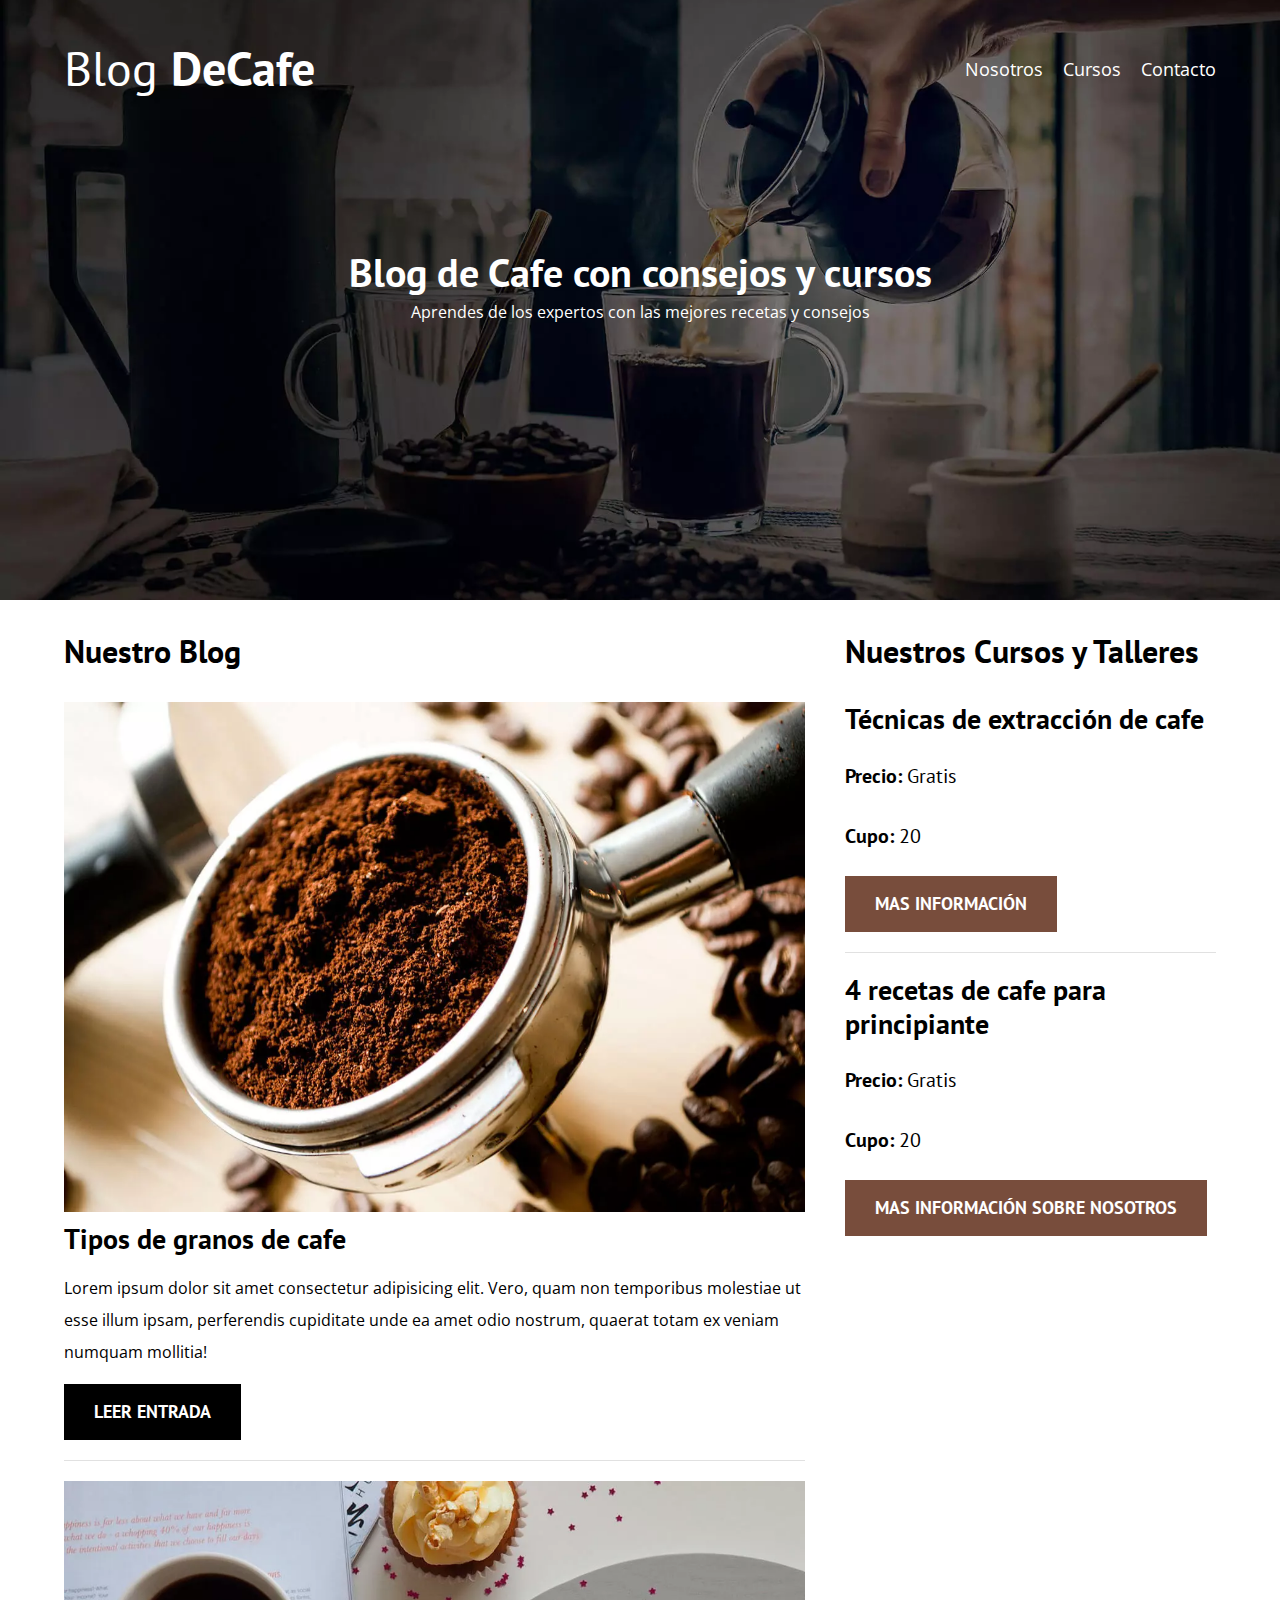
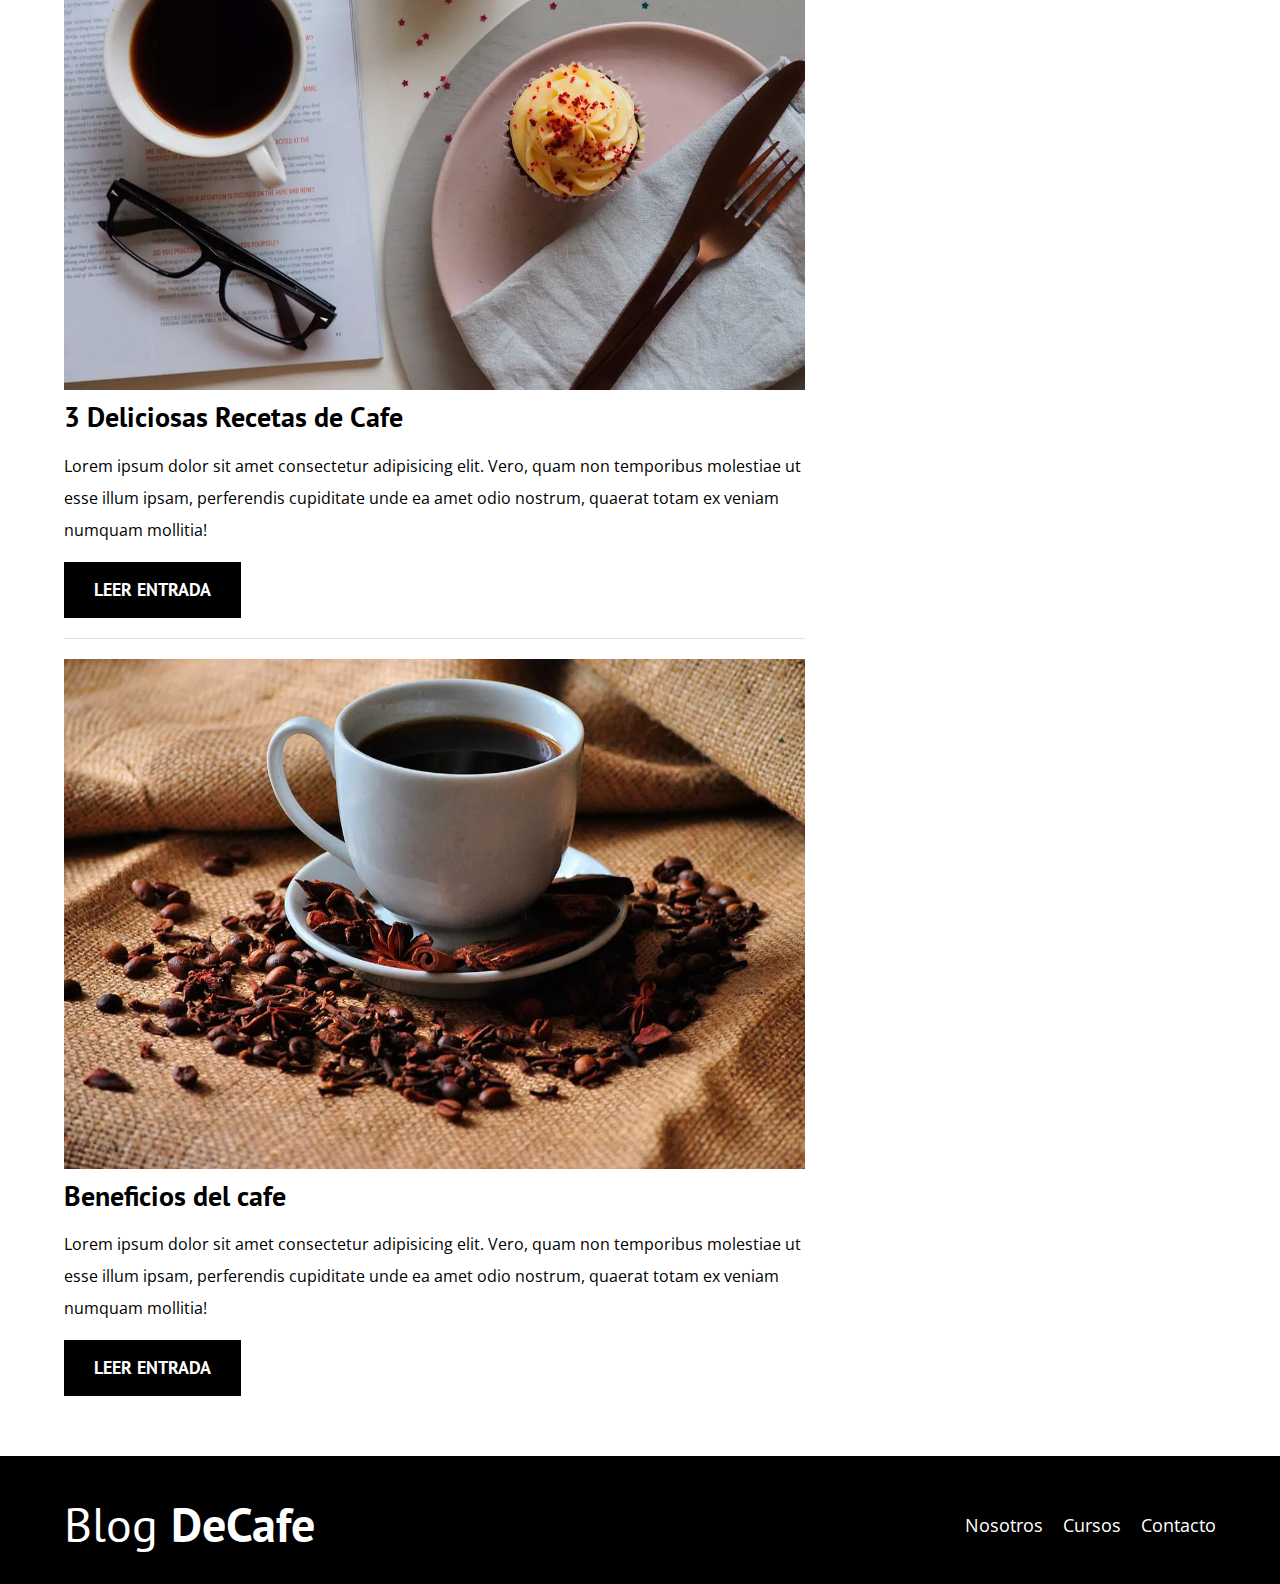
<file: index.html>
<!DOCTYPE html>
<html lang="es">

<head>
    <!-- que tipo de codificación se va usar -->
    <meta charset="UTF-8" />
    <meta http-equiv="X-UA-Compatible" content="IE=edge" />
    <!-- esta parte es importante para el uso de media query-->
    <meta name="viewport" content="width=device-width, initial-scale=1.0" />
    <meta name="description" content="pagina sobre blog de cafe">
    <title>Blog De Cafe</title>
    <!-- prefetch -->
    <!-- lo que hace res pre cargar la proxima que se va utilizar o esperamos que use el usuario -->
    <!-- NOTA: debes que escoger sabiamente cual sera el prefetch que se utilizar no cuenta pre cargar todas -->
    <link rel="prefetch" href="nosotros.html" as="document">
    
    <!-- preload y la carga de css de normalizar 
        lo primero que se debe que hacer es el preload y
        después la carga
    -->
    <link rel="preload" href="/css/normalize.css" as="style" />
    <link rel="stylesheet" href="/css/normalize.css" />
    <!-- la carga de nuestra fuentes -->
    <!-- para la fuente este es necesario usar preconnect no usar preload -->
    <link rel="preconnect" href="https://fonts.googleapis.com" />
    <link rel="preconnect" href="https://fonts.gstatic.com" crossorigin />
    <link href="https://fonts.googleapis.com/css2?family=Open+Sans&family=PT+Sans:wght@400;700&display=swap"
        rel="stylesheet" />
    <!-- preload y la carga de css de styles -->
    <link rel="preload" href="/css/style.css" as="style" />
    <link rel="stylesheet" href="/css/style.css" />
</head>

<body>
    <header class="header">
        <div class="contenedor">
            <div class="barra">
                <a href="index.html" class="logo">
                    <h1 class="logo__nombre no-margin centrar-texto">
                        Blog <span class="logo_bold">DeCafe</span>
                    </h1>
                </a>
                <div class="navegacion">
                    <a href="nosotros.html" class="navegacion__enlace"> Nosotros </a>
                    <a href="cursos.html" class="navegacion__enlace"> Cursos </a>
                    <a href="contacto.html" class="navegacion__enlace"> Contacto </a>
                </div>
            </div>
        </div>
        <div class="header__texto">
            <h2 class="no-margin">Blog de Cafe con consejos y cursos</h2>
            <p class="no-margin">
                Aprendes de los expertos con las mejores recetas y consejos
            </p>
        </div>
    </header>

    <div class="contenedor contenido-principal">
        <main class="blog">
            <h3>Nuestro Blog</h3>
            <!-- cuando tienes un blog o entradas de un foro y noticias se usa article-->
            <article class="entrada">
                <!-- se usa el div para mejorar como modificar la imagen -->
                <div class="entrada__imagen">
                    <!-- es similar a img pero soporta mas formatos pero también webp pesa menos por ende
                        cargara mas rápido y no sera muy pesado tu pagina
                    -->
                    <picture>
                        <!-- lo que hace es si webp es soportado en ese navegador entonces lo carga 
                            si no carga el jpg
                        -->
                        <source loading="lazy" srcset="/img/blog1.webp" type="image/webp">
                        <img loading="lazy" src="/img/blog1.jpg" alt="imagen blog" />
                    </picture>
                    <!-- el loading="lazy" lo que hace es cuando llegues a este elemento lo cargue
                    en vez de que cargue todo a la vez de la vez
                    -->
                    
                </div>
                <div class="entrada__contenido">
                    <h4 class="no-margin">
                        Tipos de granos de cafe
                    </h4>
                    <p>
                        Lorem ipsum dolor sit amet consectetur adipisicing elit. Vero, quam non temporibus molestiae ut esse illum ipsam, perferendis cupiditate unde ea amet odio nostrum, quaerat totam ex veniam numquam mollitia!
                    </p>
                    <!-- se usara un modificador -->
                    <a href="entrada.html" class="boton boton--primario">
                        Leer entrada
                    </a>
                </div>
            </article>

            <article class="entrada">
                <!-- se usa el div para mejorar como modificar la imagen -->
                <div class="entrada__imagen">
                    <picture>
                        <!-- lo que hace es si webp es soportado en ese navegador entonces lo carga 
                            si no carga el jpg
                        -->
                        <source loading="lazy" srcset="/img/blog2.webp" type="image/webp">
                        <img loading="lazy" src="/img/blog2.jpg" alt="imagen blog" />
                    </picture>
                </div>
                <div class="entrada__contenido">
                    <h4 class="no-margin">
                        3 Deliciosas Recetas de Cafe
                    </h4>
                    <p>
                        Lorem ipsum dolor sit amet consectetur adipisicing elit. Vero, quam non temporibus molestiae ut esse illum ipsam, perferendis cupiditate unde ea amet odio nostrum, quaerat totam ex veniam numquam mollitia!
                    </p>
                    <!-- se usara un modificador -->
                    <a href="entrada.html" class="boton boton--primario">
                        Leer entrada
                    </a>
                </div>
            </article>

            <article class="entrada">
                <!-- se usa el div para mejorar como modificar la imagen -->
                <div class="entrada__imagen">
                    <picture>
                        <!-- lo que hace es si webp es soportado en ese navegador entonces lo carga
                            si no carga el jpg
                        -->
                        <source loading="lazy" srcset="/img/blog3.webp" type="image/webp">
                        <img loading="lazy" src="/img/blog3.jpg" alt="imagen blog" />
                    </picture>
                </div>
                <div class="entrada__contenido">
                    <h4 class="no-margin">
                        Beneficios del cafe
                    </h4>
                    <p>
                        Lorem ipsum dolor sit amet consectetur adipisicing elit. Vero, quam non temporibus molestiae ut esse illum ipsam, perferendis cupiditate unde ea amet odio nostrum, quaerat totam ex veniam numquam mollitia!
                    </p>
                    <!-- se usara un modificador -->
                    <a href="entrada.html" class="boton boton--primario">
                        Leer entrada
                    </a>
                </div>
            </article>
        </main>
        <aside class="sidebar">
            <h3>Nuestros Cursos y Talleres</h3>
            <!-- lista no ordenada -->
            <!-- se refiere que no aparece el numero -->
            <ul class="cursos no-padding">
                <li class="widget-curso">
                    <h4 class="no-margin">
                        Técnicas de extracción de cafe
                    </h4>
                    <p class="widget-curso__label">
                        Precio:
                        <span class="widget-curso__info">
                            Gratis
                        </span>
                    </p>
                    <p class="widget-curso__label">
                        Cupo:
                        <span class="widget-curso__info">
                            20
                        </span>
                    </p>
                    <a href="entrada.html" class="boton boton--secundario">
                        Mas información
                    </a>
                </li>

                <li class="widget-curso">
                    <h4 class="no-margin">
                        4 recetas de cafe para principiante
                    </h4>
                    <p class="widget-curso__label">
                        Precio:
                        <span class="widget-curso__info">
                            Gratis
                        </span>
                    </p>
                    <p class="widget-curso__label">
                        Cupo:
                        <span class="widget-curso__info">
                            20
                        </span>
                    </p>
                    <a href="entrada.html" class="boton boton--secundario">
                        Mas información sobre nosotros
                    </a>
                </li>
            </ul>
        </aside>
        
    </div>
    <footer class="footer">
        <div class="contenedor">
            <div class="barra">
                <a href="index.html" class="logo">
                    <h1 class="logo__nombre no-margin centrar-texto">
                        Blog <span class="logo_bold">DeCafe</span>
                    </h1>
                </a>
                <div class="navegacion">
                    <a href="nosotros.html" class="navegacion__enlace"> Nosotros </a>
                    <a href="cursos.html" class="navegacion__enlace"> Cursos </a>
                    <a href="contacto.html" class="navegacion__enlace"> Contacto </a>
                </div>
            </div>
            
        </div>
        </div>
    </footer>
    <script src="js/modernizr.js"></script>
</body>

</html>
</file>
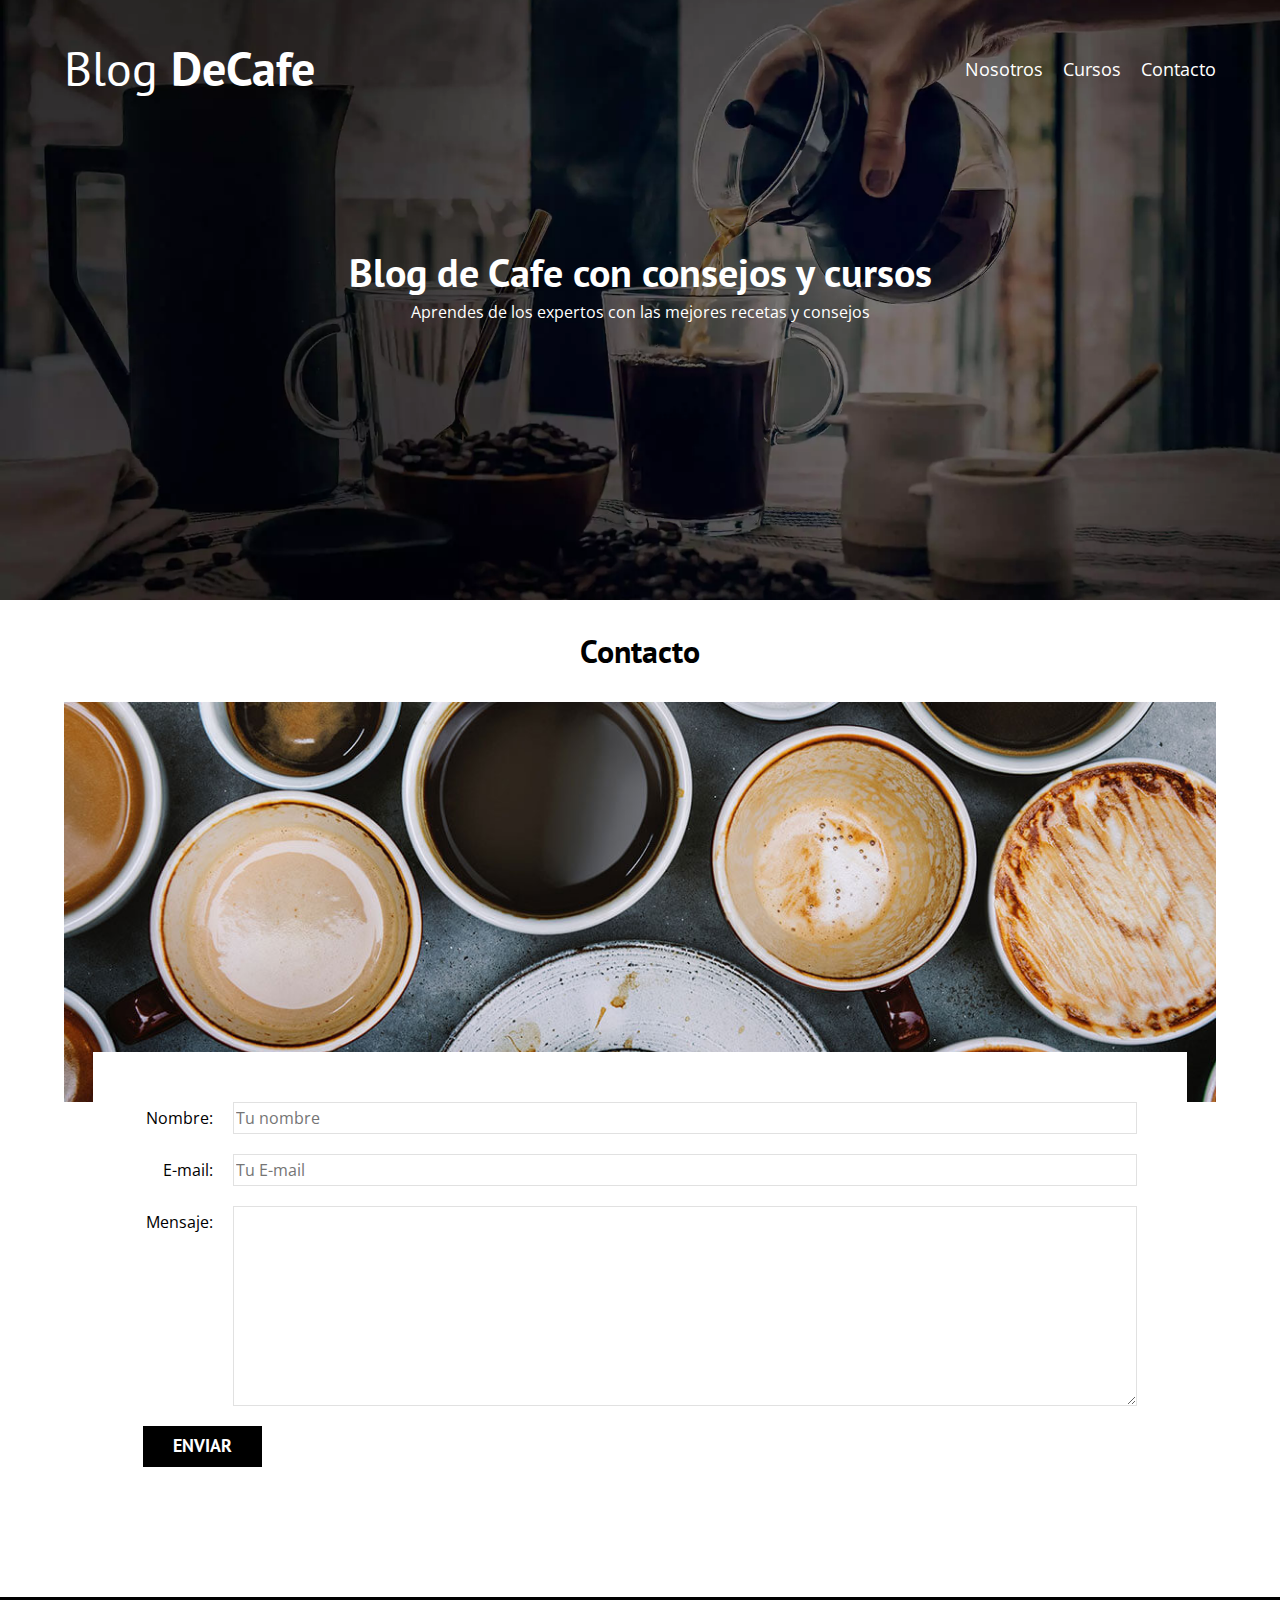
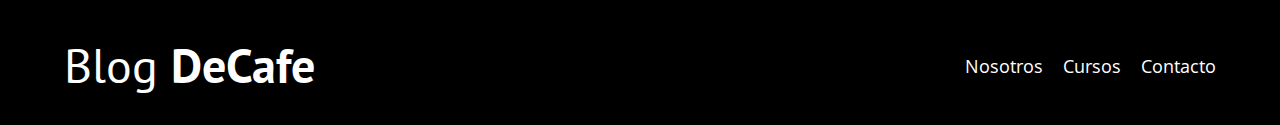
<file: contacto.html>
<!DOCTYPE html>
<html lang="es">

<head>
    <meta charset="UTF-8" />
    <meta http-equiv="X-UA-Compatible" content="IE=edge" />
    <meta name="viewport" content="width=device-width, initial-scale=1.0" />
    <title>Blog De Cafe</title>
    <!-- preload y la carga de css de normalizar -->
    <link rel="preload" href="/css/normalize.css" as="styles" />
    <link rel="stylesheet" href="/css/normalize.css" />
    <!-- la carga de nuestra fuentes -->
    <link rel="preconnect" href="https://fonts.googleapis.com" />
    <link rel="preconnect" href="https://fonts.gstatic.com" crossorigin />
    <link href="https://fonts.googleapis.com/css2?family=Open+Sans&family=PT+Sans:wght@400;700&display=swap"
        rel="stylesheet" />
    <!-- preload y la carga de css de styles -->
    <link rel="preload" href="/css/style.css" as="styles" />
    <link rel="stylesheet" href="/css/style.css" />
</head>

<body>
    <header class="header">
        <div class="contenedor">
            <div class="barra">
                <a href="index.html" class="logo">
                    <h1 class="logo__nombre no-margin centrar-texto">
                        Blog <span class="logo_bold">DeCafe</span>
                    </h1>
                </a>
                <div class="navegacion">
                    <a href="nosotros.html" class="navegacion__enlace"> Nosotros </a>
                    <a href="cursos.html" class="navegacion__enlace"> Cursos </a>
                    <a href="contacto.html" class="navegacion__enlace"> Contacto </a>
                </div>
            </div>
        </div>
        <div class="header__texto">
            <h2 class="no-margin">Blog de Cafe con consejos y cursos</h2>
            <p class="no-margin">
                Aprendes de los expertos con las mejores recetas y consejos
            </p>
        </div>
    </header>

    <main class="contenedor">
        <h3 class="centrar-texto">
            Contacto
        </h3>
        <div class="contacto-bg">
        </div>

        <form class="formulario">
            <div class="campo">
                <!-- el for sirve para cuando le damos clic a label automáticamente se activa el input -->
                <label class="campo__label" for="nombre">Nombre: </label>
                <!-- placeholder representa el texto provisional en un elemento -->
                <input class="campo__field" type="text" placeholder="Tu nombre" id="nombre">
            </div>
            <div class="campo">
                <!-- el for sirve para cuando le damos clic a label automáticamente se activa el input -->
                <label class="campo__label" for="email">E-mail: </label>
                <!-- placeholder representa el texto provisional en un elemento -->
                <input class="campo__field" type="email" placeholder="Tu E-mail" id="email">
            </div>
            <div class="campo">
                <!-- el for sirve para cuando le damos clic a label automáticamente se activa el input -->
                <label class="campo__label" for="mensaje">Mensaje: </label>
                <!-- placeholder representa el texto provisional en un elemento -->
                <textarea class="campo__field campo__field--textarea" id="mensaje"> </textarea>
            </div>
            <div class="campo">
                <input type="submit" value="enviar" class="boton boton--primario">
            </div>
        </form>


        </div>
    </main>
    <footer class="footer">
        <div class="contenedor">
            <div class="barra">
                <a href="index.html" class="logo">
                    <h1 class="logo__nombre no-margin centrar-texto">
                        Blog <span class="logo_bold">DeCafe</span>
                    </h1>
                </a>
                <div class="navegacion">
                    <a href="nosotros.html" class="navegacion__enlace"> Nosotros </a>
                    <a href="cursos.html" class="navegacion__enlace"> Cursos </a>
                    <a href="contacto.html" class="navegacion__enlace"> Contacto </a>
                </div>
            </div>

        </div>
        </div>
    </footer>
    <script src="js/modernizr.js"></script>
</body>

</html>
</file>
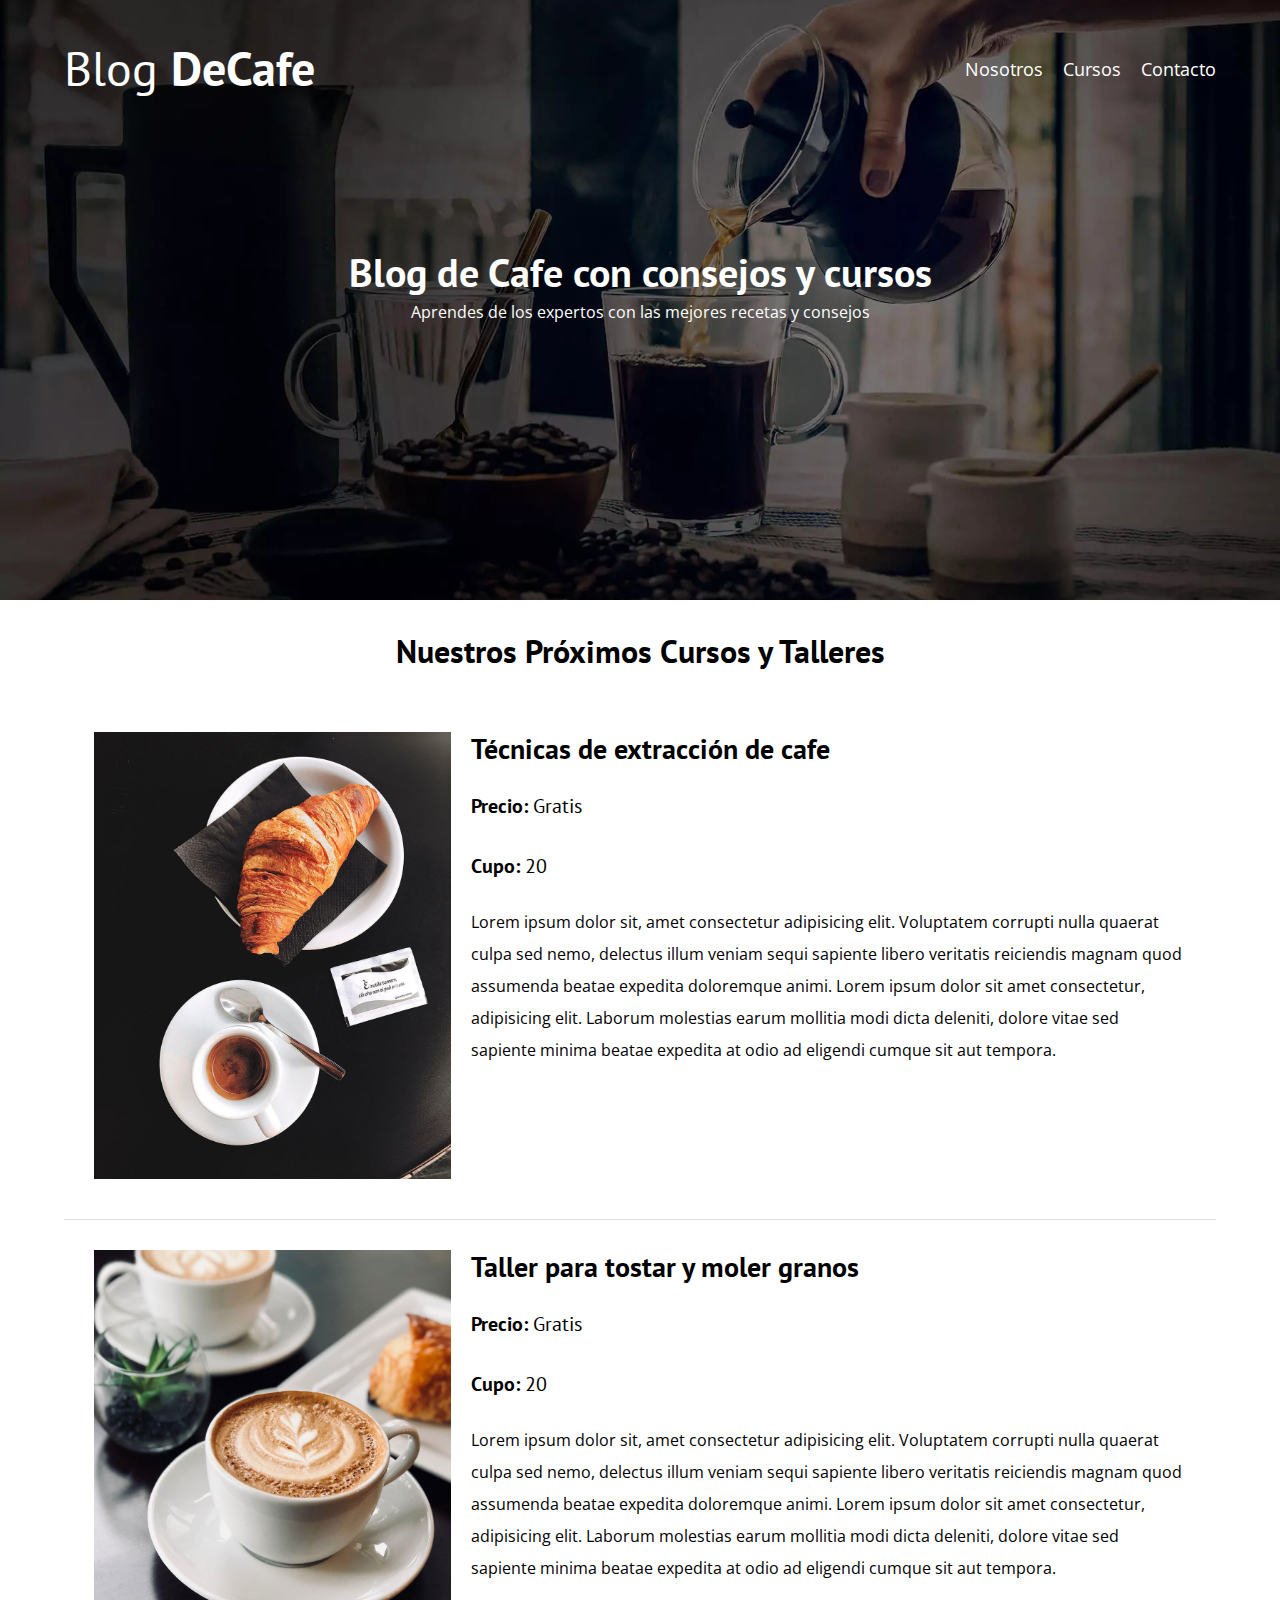
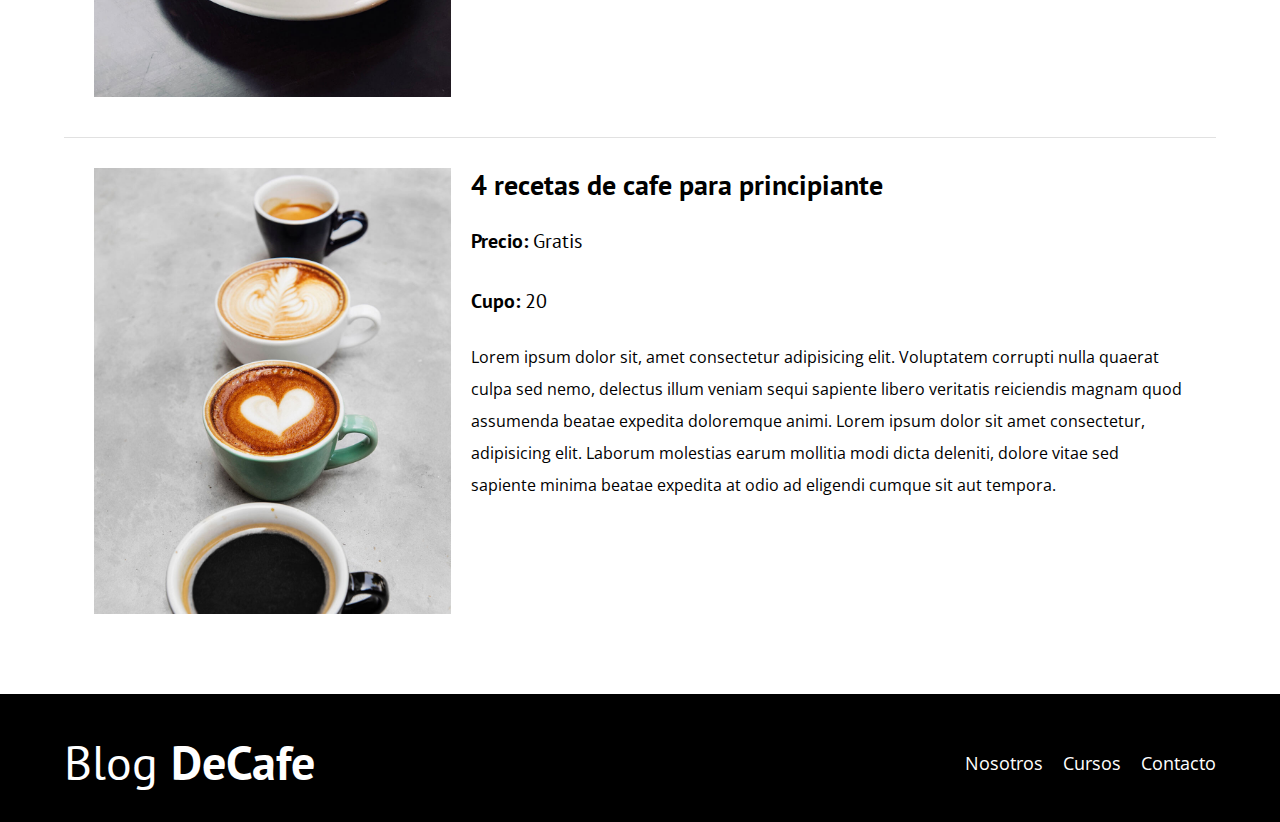
<file: cursos.html>
<!DOCTYPE html>
<html lang="es">

<head>
    <meta charset="UTF-8" />
    <meta http-equiv="X-UA-Compatible" content="IE=edge" />
    <meta name="viewport" content="width=device-width, initial-scale=1.0" />
    <title>Blog De Cafe</title>
    <!-- preload y la carga de css de normalizar -->
    <link rel="preload" href="/css/normalize.css" as="styles" />
    <link rel="stylesheet" href="/css/normalize.css" />
    <!-- la carga de nuestra fuentes -->
    <link rel="preconnect" href="https://fonts.googleapis.com" />
    <link rel="preconnect" href="https://fonts.gstatic.com" crossorigin />
    <link href="https://fonts.googleapis.com/css2?family=Open+Sans&family=PT+Sans:wght@400;700&display=swap"
        rel="stylesheet" />
    <!-- preload y la carga de css de styles -->
    <link rel="preload" href="/css/style.css" as="styles" />
    <link rel="stylesheet" href="/css/style.css" />
</head>

<body>
    <header class="header">
        <div class="contenedor">
            <div class="barra">
                <a href="index.html" class="logo">
                    <h1 class="logo__nombre no-margin centrar-texto">
                        Blog <span class="logo_bold">DeCafe</span>
                    </h1>
                </a>
                <div class="navegacion">
                    <a href="nosotros.html" class="navegacion__enlace"> Nosotros </a>
                    <a href="cursos.html" class="navegacion__enlace"> Cursos </a>
                    <a href="contacto.html" class="navegacion__enlace"> Contacto </a>
                </div>
            </div>
        </div>
        <div class="header__texto">
            <h2 class="no-margin">Blog de Cafe con consejos y cursos</h2>
            <p class="no-margin">
                Aprendes de los expertos con las mejores recetas y consejos
            </p>
        </div>
    </header>

    <main class="contenedor">
        <h3 class="centrar-texto">
            Nuestros Próximos Cursos y Talleres
        </h3>

        <div class="curso">
            <div class="curso__imagen">
                <img src="/img/curso1.jpg" alt="imagen curso">
            </div>

            <div class="curso__informacion">
                <h4 class="no-margin">
                    Técnicas de extracción de cafe 
                </h4>
                <p class="curso__label">
                    Precio:
                    <span class="curso__info">
                        Gratis
                    </span>
                </p>
                <p class="curso__label">
                    Cupo:
                    <span class="curso__info">
                        20
                    </span>
                </p>
                <p class="curso_descripcion">
                    Lorem ipsum dolor sit, amet consectetur adipisicing elit. Voluptatem corrupti nulla quaerat culpa sed nemo, delectus illum veniam sequi sapiente libero veritatis reiciendis magnam quod assumenda beatae expedita doloremque animi.
                    Lorem ipsum dolor sit amet consectetur, adipisicing elit. Laborum molestias earum mollitia modi dicta deleniti, dolore vitae sed sapiente minima beatae expedita at odio ad eligendi cumque sit aut tempora.
                </p>
            </div>
            
        </div> 
        <!-- cierra curso -->
        <div class="curso">
            <div class="curso__imagen">
                <img src="/img/curso2.jpg" alt="imagen curso">
            </div>

            <div class="curso__informacion">
                <h4 class="no-margin">
                    Taller para tostar y moler granos
                </h4>
                <p class="curso__label">
                    Precio:
                    <span class="curso__info">
                        Gratis
                    </span>
                </p>
                <p class="curso__label">
                    Cupo:
                    <span class="curso__info">
                        20
                    </span>
                </p>
                <p class="curso_descripcion">
                    Lorem ipsum dolor sit, amet consectetur adipisicing elit. Voluptatem corrupti nulla quaerat culpa sed nemo, delectus illum veniam sequi sapiente libero veritatis reiciendis magnam quod assumenda beatae expedita doloremque animi.
                    Lorem ipsum dolor sit amet consectetur, adipisicing elit. Laborum molestias earum mollitia modi dicta deleniti, dolore vitae sed sapiente minima beatae expedita at odio ad eligendi cumque sit aut tempora.
                </p>
            </div>
            
        </div> 
        <!-- cierra curso -->
        <div class="curso">
            <div class="curso__imagen">
                <img src="/img/curso3.jpg" alt="imagen curso">
            </div>

            <div class="curso__informacion">
                <h4 class="no-margin">
                    4 recetas de cafe para principiante 
                </h4>
                <p class="curso__label">
                    Precio:
                    <span class="curso__info">
                        Gratis
                    </span>
                </p>
                <p class="curso__label">
                    Cupo:
                    <span class="curso__info">
                        20
                    </span>
                </p>
                <p class="curso_descripcion">
                    Lorem ipsum dolor sit, amet consectetur adipisicing elit. Voluptatem corrupti nulla quaerat culpa sed nemo, delectus illum veniam sequi sapiente libero veritatis reiciendis magnam quod assumenda beatae expedita doloremque animi.
                    Lorem ipsum dolor sit amet consectetur, adipisicing elit. Laborum molestias earum mollitia modi dicta deleniti, dolore vitae sed sapiente minima beatae expedita at odio ad eligendi cumque sit aut tempora.
                </p>
            </div>
            
        </div> 
        <!-- cierra curso -->
    </main>
    <footer class="footer">
        <div class="contenedor">
            <div class="barra">
                <a href="index.html" class="logo">
                    <h1 class="logo__nombre no-margin centrar-texto">
                        Blog <span class="logo_bold">DeCafe</span>
                    </h1>
                </a>
                <div class="navegacion">
                    <a href="nosotros.html" class="navegacion__enlace"> Nosotros </a>
                    <a href="cursos.html" class="navegacion__enlace"> Cursos </a>
                    <a href="contacto.html" class="navegacion__enlace"> Contacto </a>
                </div>
            </div>
            
        </div>
        </div>
    </footer>
    <script src="js/modernizr.js"></script>
</body>

</html>
</file>
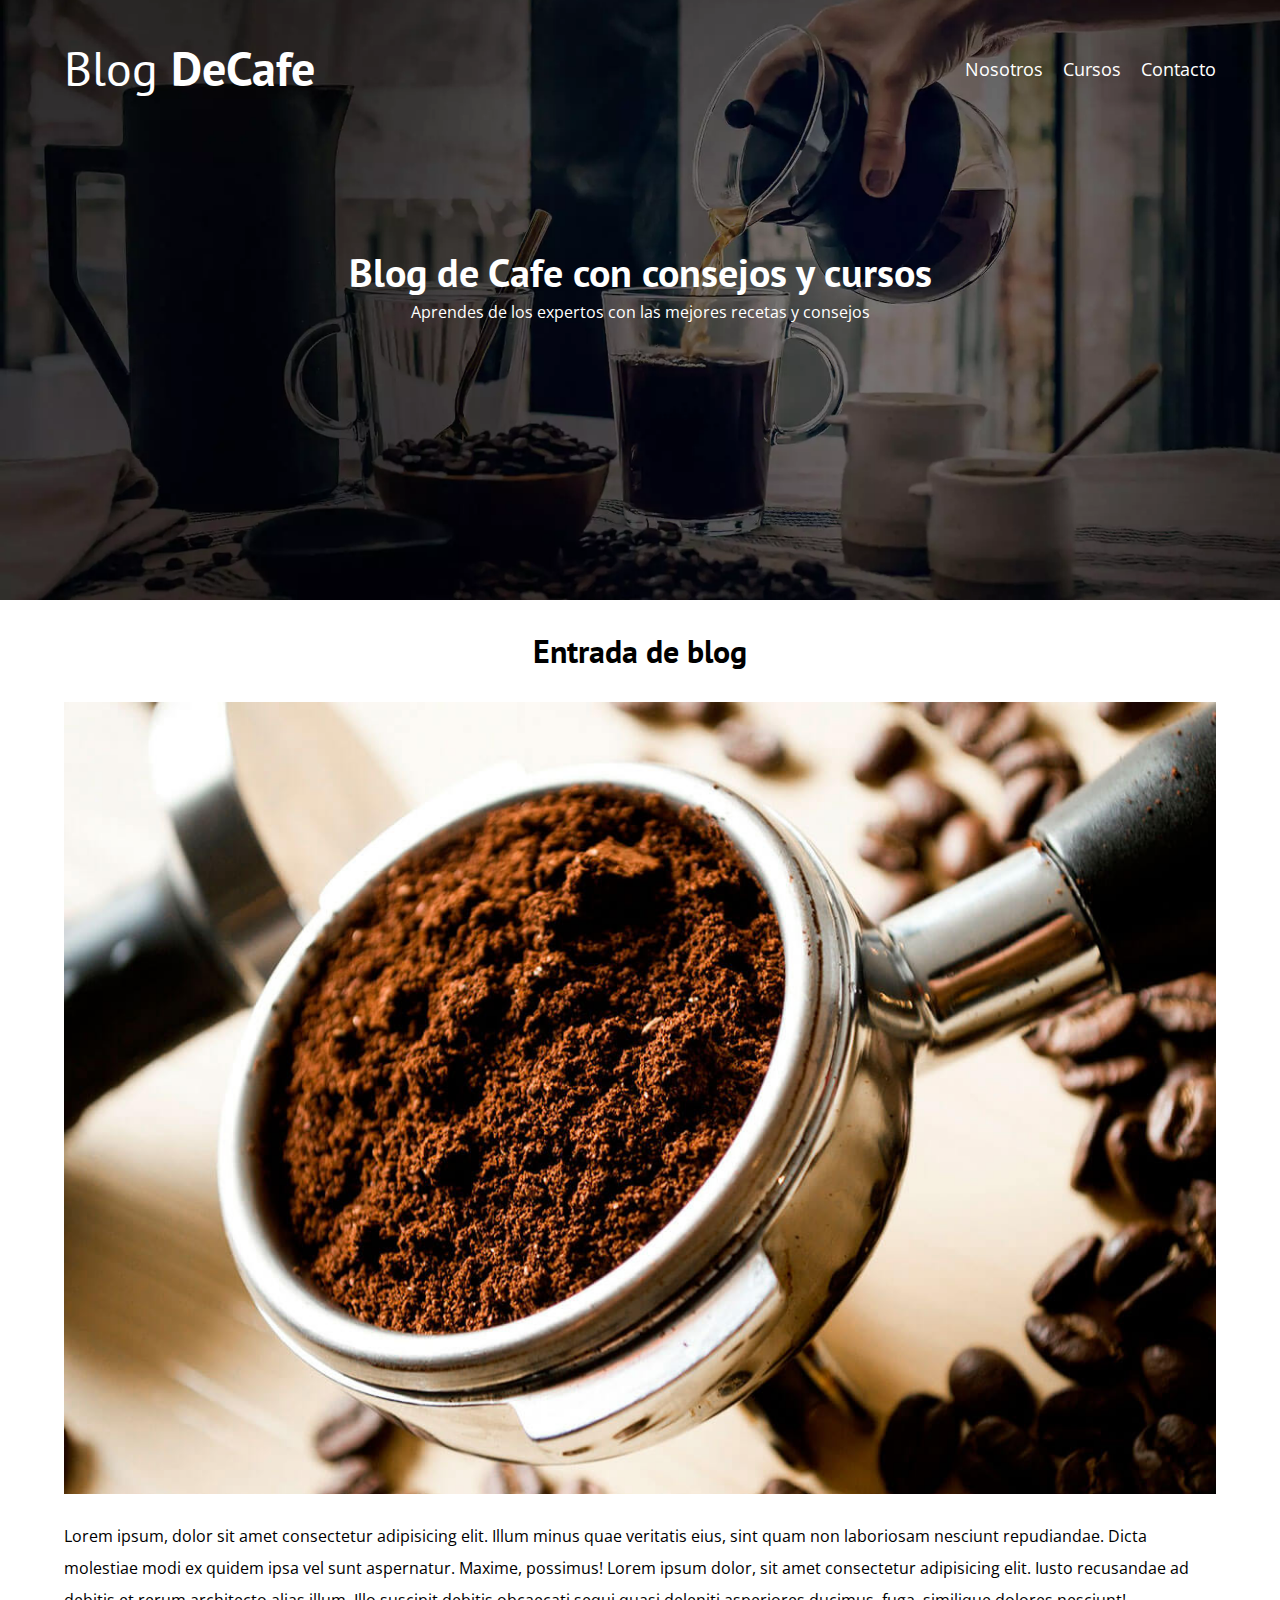
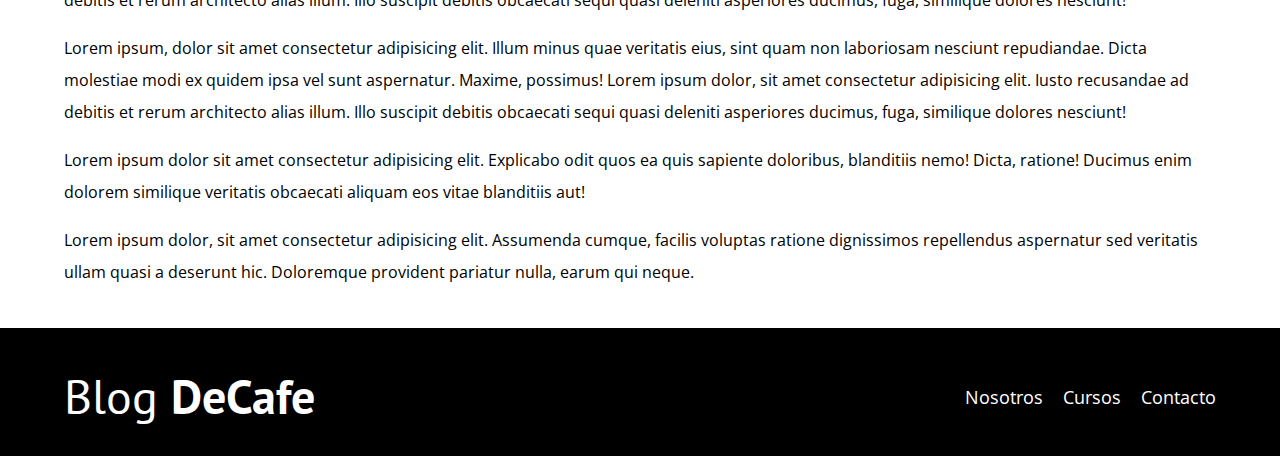
<file: entrada.html>
<!DOCTYPE html>
<html lang="es">

<head>
    <meta charset="UTF-8" />
    <meta http-equiv="X-UA-Compatible" content="IE=edge" />
    <meta name="viewport" content="width=device-width, initial-scale=1.0" />
    <title>Blog De Cafe</title>
    <!-- preload y la carga de css de normalizar -->
    <link rel="preload" href="/css/normalize.css" as="styles" />
    <link rel="stylesheet" href="/css/normalize.css" />
    <!-- la carga de nuestra fuentes -->
    <link rel="preconnect" href="https://fonts.googleapis.com" />
    <link rel="preconnect" href="https://fonts.gstatic.com" crossorigin />
    <link href="https://fonts.googleapis.com/css2?family=Open+Sans&family=PT+Sans:wght@400;700&display=swap"
        rel="stylesheet" />
    <!-- preload y la carga de css de styles -->
    <link rel="preload" href="/css/style.css" as="styles" />
    <link rel="stylesheet" href="/css/style.css" />
</head>

<body>
    <header class="header">
        <div class="contenedor">
            <div class="barra">
                <a href="index.html" class="logo">
                    <h1 class="logo__nombre no-margin centrar-texto">
                        Blog <span class="logo_bold">DeCafe</span>
                    </h1>
                </a>
                <div class="navegacion">
                    <a href="nosotros.html" class="navegacion__enlace"> Nosotros </a>
                    <a href="cursos.html" class="navegacion__enlace"> Cursos </a>
                    <a href="contacto.html" class="navegacion__enlace"> Contacto </a>
                </div>
            </div>
        </div>
        <div class="header__texto">
            <h2 class="no-margin">Blog de Cafe con consejos y cursos</h2>
            <p class="no-margin">
                Aprendes de los expertos con las mejores recetas y consejos
            </p>
        </div>
    </header>

    <main class="contenedor">
        <h3 class="centrar-texto">
            Entrada de blog
        </h3>
        <div class="entrada">
            <div class="entrada__imagen">
                <img src="/img/blog1.jpg" alt="nosotros">
            </div>
            
            <div class="entrada__texto">
                <p>
                    Lorem ipsum, dolor sit amet consectetur adipisicing elit. Illum minus quae veritatis eius, sint quam non laboriosam nesciunt repudiandae. Dicta molestiae modi ex quidem ipsa vel sunt aspernatur. Maxime, possimus!
                    Lorem ipsum dolor, sit amet consectetur adipisicing elit. Iusto recusandae ad debitis et rerum architecto alias illum. Illo suscipit debitis obcaecati sequi quasi deleniti asperiores ducimus, fuga, similique dolores nesciunt!
                </p>
                <p>
                    Lorem ipsum, dolor sit amet consectetur adipisicing elit. Illum minus quae veritatis eius, sint quam non laboriosam nesciunt repudiandae. Dicta molestiae modi ex quidem ipsa vel sunt aspernatur. Maxime, possimus!
                    Lorem ipsum dolor, sit amet consectetur adipisicing elit. Iusto recusandae ad debitis et rerum architecto alias illum. Illo suscipit debitis obcaecati sequi quasi deleniti asperiores ducimus, fuga, similique dolores nesciunt!
                </p>
                <p>
                    Lorem ipsum dolor sit amet consectetur adipisicing elit. Explicabo odit quos ea quis sapiente doloribus, blanditiis nemo! Dicta, ratione! Ducimus enim dolorem similique veritatis obcaecati aliquam eos vitae blanditiis aut!
                </p>
                <p>
                    Lorem ipsum dolor, sit amet consectetur adipisicing elit. Assumenda cumque, facilis voluptas ratione dignissimos repellendus aspernatur sed veritatis ullam quasi a deserunt hic. Doloremque provident pariatur nulla, earum qui neque.
                </p>
            </div>
            
            
        </div>
    </main>
    <footer class="footer">
        <div class="contenedor">
            <div class="barra">
                <a href="index.html" class="logo">
                    <h1 class="logo__nombre no-margin centrar-texto">
                        Blog <span class="logo_bold">DeCafe</span>
                    </h1>
                </a>
                <div class="navegacion">
                    <a href="nosotros.html" class="navegacion__enlace"> Nosotros </a>
                    <a href="cursos.html" class="navegacion__enlace"> Cursos </a>
                    <a href="contacto.html" class="navegacion__enlace"> Contacto </a>
                </div>
            </div>
            
        </div>
        </div>
    </footer>
    <script src="js/modernizr.js"></script>
</body>

</html>
</file>
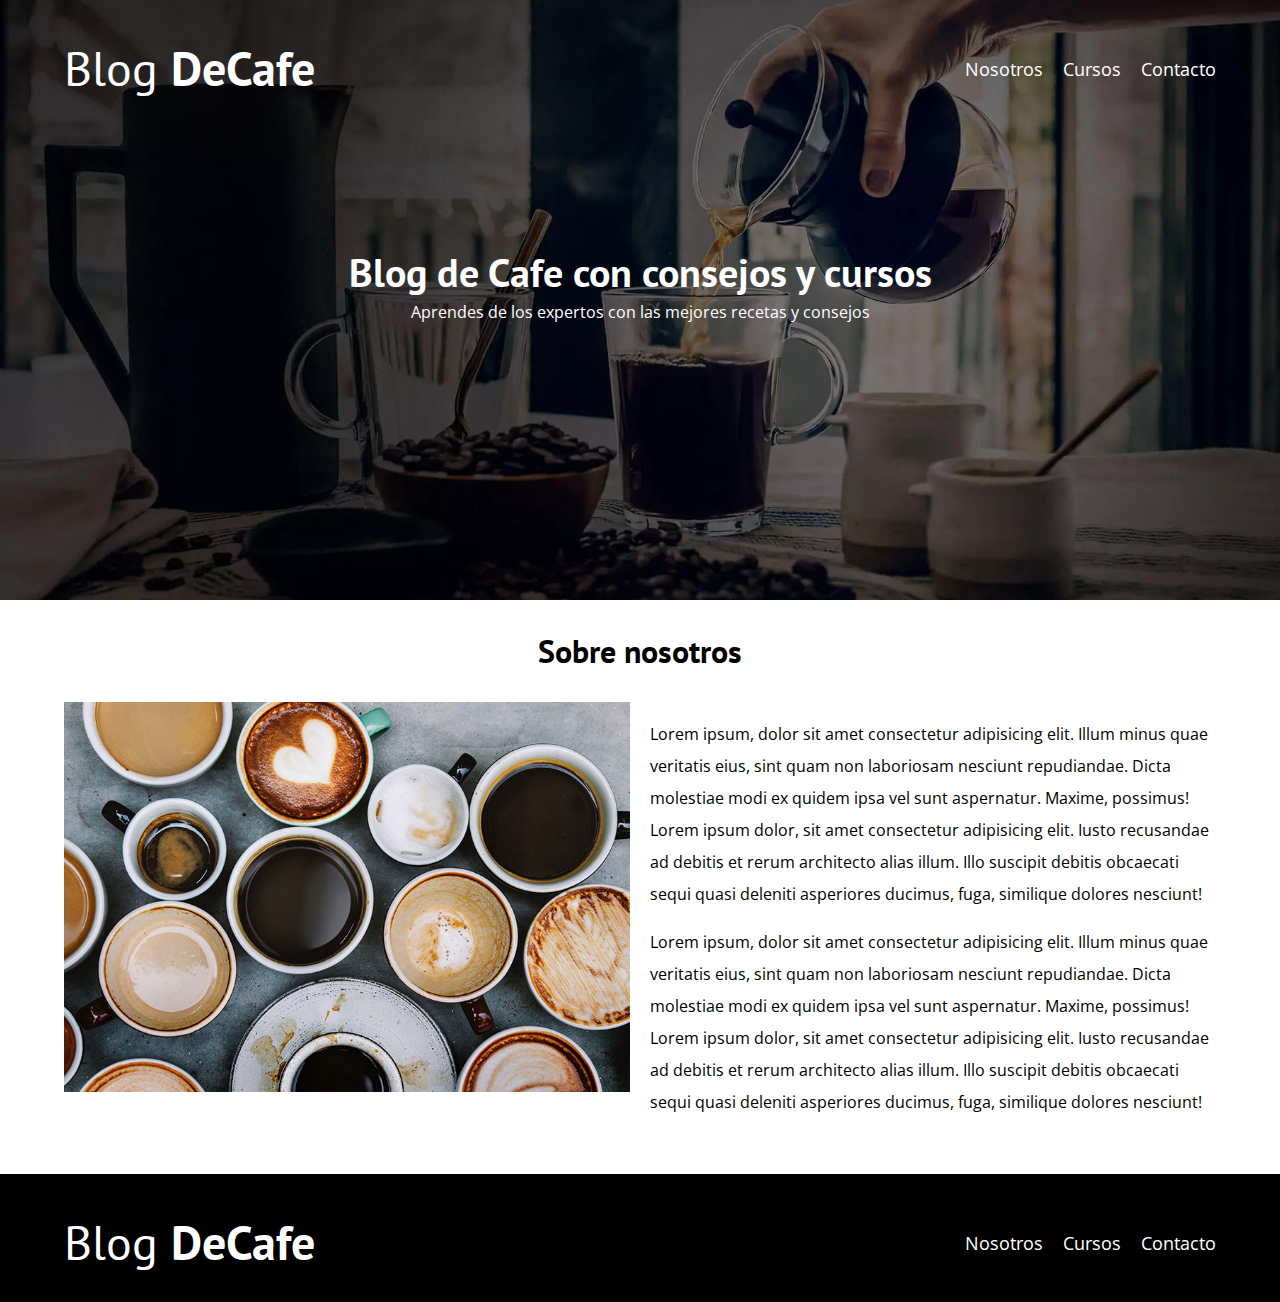
<file: nosotros.html>
<!DOCTYPE html>
<html lang="es">

<head>
    <meta charset="UTF-8" />
    <meta http-equiv="X-UA-Compatible" content="IE=edge" />
    <meta name="viewport" content="width=device-width, initial-scale=1.0" />
    <title>Blog De Cafe</title>
    <!-- preload y la carga de css de normalizar -->
    <link rel="preload" href="/css/normalize.css" as="styles" />
    <link rel="stylesheet" href="/css/normalize.css" />
    <!-- la carga de nuestra fuentes -->
    <link rel="preconnect" href="https://fonts.googleapis.com" />
    <link rel="preconnect" href="https://fonts.gstatic.com" crossorigin />
    <link href="https://fonts.googleapis.com/css2?family=Open+Sans&family=PT+Sans:wght@400;700&display=swap"
        rel="stylesheet" />
    <!-- preload y la carga de css de styles -->
    <link rel="preload" href="/css/style.css" as="styles" />
    <link rel="stylesheet" href="/css/style.css" />
</head>

<body>
    <header class="header">
        <div class="contenedor">
            <div class="barra">
                <a href="index.html" class="logo">
                    <h1 class="logo__nombre no-margin centrar-texto">
                        Blog <span class="logo_bold">DeCafe</span>
                    </h1>
                </a>
                <div class="navegacion">
                    <a href="nosotros.html" class="navegacion__enlace"> Nosotros </a>
                    <a href="cursos.html" class="navegacion__enlace"> Cursos </a>
                    <a href="contacto.html" class="navegacion__enlace"> Contacto </a>
                </div>
            </div>
        </div>
        <div class="header__texto">
            <h2 class="no-margin">Blog de Cafe con consejos y cursos</h2>
            <p class="no-margin">
                Aprendes de los expertos con las mejores recetas y consejos
            </p>
        </div>
    </header>

    <main class="contenedor">
        <h3 class="centrar-texto">
            Sobre nosotros
        </h3>
        <div class="sobre-nosotros">
            <div class="sobre-nosotros__imagen">
                <img src="/img/nosotros.jpg" alt="nosotros">
            </div>
            
            <div class="sobre-nosotros__texto">
                <p>
                    Lorem ipsum, dolor sit amet consectetur adipisicing elit. Illum minus quae veritatis eius, sint quam non laboriosam nesciunt repudiandae. Dicta molestiae modi ex quidem ipsa vel sunt aspernatur. Maxime, possimus!
                    Lorem ipsum dolor, sit amet consectetur adipisicing elit. Iusto recusandae ad debitis et rerum architecto alias illum. Illo suscipit debitis obcaecati sequi quasi deleniti asperiores ducimus, fuga, similique dolores nesciunt!
                </p>
                <p>
                    Lorem ipsum, dolor sit amet consectetur adipisicing elit. Illum minus quae veritatis eius, sint quam non laboriosam nesciunt repudiandae. Dicta molestiae modi ex quidem ipsa vel sunt aspernatur. Maxime, possimus!
                    Lorem ipsum dolor, sit amet consectetur adipisicing elit. Iusto recusandae ad debitis et rerum architecto alias illum. Illo suscipit debitis obcaecati sequi quasi deleniti asperiores ducimus, fuga, similique dolores nesciunt!
                </p>
            </div>
            
            
        </div>
    </main>
    <footer class="footer">
        <div class="contenedor">
            <div class="barra">
                <a href="index.html" class="logo">
                    <h1 class="logo__nombre no-margin centrar-texto">
                        Blog <span class="logo_bold">DeCafe</span>
                    </h1>
                </a>
                <div class="navegacion">
                    <a href="nosotros.html" class="navegacion__enlace"> Nosotros </a>
                    <a href="cursos.html" class="navegacion__enlace"> Cursos </a>
                    <a href="contacto.html" class="navegacion__enlace"> Contacto </a>
                </div>
            </div>
            
        </div>
        </div>
    </footer>
    <script src="js/modernizr.js"></script>
</body>

</html>
</file>
<file: css/style.css>
/* mi pseudoclase que es para declara mis variables */
:root {
	/* variables para mi fuentes */
	--fuenteHeading: 'PT Sans', sans-serif;
	--fuenteParrafos: 'Open Sans', sans-serif;
	/* colores */
	--primario: #784d3c;
	--blanco: #ffffff;
	--negro: #000000;
	--gris: #e1e1e1;
}

/* aplicar un modelo de diseno de caja natural a todos los elementos, pero permitiendo que los componentes cambien */
/* lo que hace es hacer mas sencillo el uso de box model */
html {
	box-sizing: border-box;
	/* esto nos ayuda para que un rem sea 10px */
	font-size: 62.5%;
}

/* la misma ayuda para el box model*/
*,
*:before,
*:after {
	box-sizing: inherit;
}

/* selector */
body {
	/* fuente */
	font-family: var(--fuenteParrafos);
	/* tamano de letra */
	font-size: 1.6rem;
	/* es como el padding */
	line-height: 2;
}

/* globales */
a {
	/* para quitar lo subrayado de los links */
	text-decoration: none;
}

/* multiples selectores que sara esta fuente */
h1,
h2,
h3,
h4 {
	font-family: var(--fuenteHeading);
	line-height: 1.2;
}

/* tamano de letra */
h1 {
	font-size: 4.8rem;
}

h2 {
	font-size: 4rem;
}

h3 {
	font-size: 3.2rem;
}

h4 {
	font-size: 2.8rem;
}

/* para la imagen puede tomar maximo el 100% */
img {
	max-width: 100%;
}

.contenedor {
	/* tamano maximo que puede tener */
	/* max-width: 120rem; */
	/* porcentaje */
	/* width: 90%; */

	/* para acortar codigo  */
	/* es lo mismo que arriba solamente es menos codigo */
	/* recuerda no debe que esta separado el min con los parentesis */
	width: min(90%, 120rem);
	/* para centrar */
	margin: 0 auto;
}

/* utilidades */
/* para no tener margen */
.no-margin {
	margin: 0;
}

/* para no tener padding */
.no-padding {
	padding: 0;
}

/* centrar texto */
.centrar-texto {
	text-align: center;
}

/* header */
/* esta parte lo que hace es decir si soporta webp entonces usara ese archivo
como un tipo if
es el uso de modernizr
por que css no se puede usar picture */
.webp .header {
	background-image: url(../img/banner.webp);
}
.no-webp .header {
	background-image: url(../img/banner.jpg);
}
.header {
	/* se necesita dar un tamano para que se muestre */
	height: 60rem;
	/* para quitar la repeticion de las imagen */
	/* este para que ocupe todo la pantalla */
	background-size: cover;
	/* este es para que no se repita */
	background-repeat: no-repeat;
	/* en esta parte es para que cuando cambie las dimensiones que la imagen se centre en un lugar */
	/* por que dos center por que debes que centrala en el eje de la X y tambien de Y */
	/* Primer center para eje de las x (horizontalmente) */
	/* Segundo center es Y  para verticalmente*/
	background-position: center center;
}

.header__texto {
	text-align: center;
	color: var(--blanco);
	margin-top: 5rem;
}

@media (min-width: 768px) {
	.header__texto {
		margin-top: 15rem;
	}
}

.barra {
	padding-top: 4rem;
}
@media (min-width: 768px) {
	.barra {
		display: flex;
		/* centrar horizontalmente */
		justify-content: space-between;
		/* centrado verticalmente */
		align-items: center;
	}
}

.logo {
	color: var(--blanco);
}

.logo__nombre {
	font-weight: normal;
}

.logo_bold {
	font-weight: bold;
}

@media (min-width: 768px) {
	.navegacion {
		/* cambian de block a flex para que ponga bien modo escritorio */
		display: flex;
		column-gap: 2rem;
	}
}

.navegacion__enlace {
	/* lo que hace que se ponga un elemento abajo de otro */
	display: block;
	text-align: center;
	font-size: 1.8rem;
	color: var(--blanco);
}

@media (min-width: 768px) {
	.contenido-principal {
		display: grid;
		grid-template-columns: 2fr 1fr;
		column-gap: 4rem;
	}
}

.entrada {
	/* primero el grosor
    estilo
    y por ultimo el color  */
	border-bottom: 1px solid var(--gris);

	margin-bottom: 2rem;
}

/* en la ultima no queremos el border ni el margin lo que hacemos es selecionarlo */

.entrada:last-of-type {
	border: none;
	margin-bottom: 0;
}

.boton {
	/* es para que en dispositivo tome todo el tamano */
	/* toma todo el espacio disponible */
	display: block;
	font-family: var(--fuenteHeading);
	color: var(--blanco);
	text-align: center;
	/* primero es arriba y abajo */
	/* segundo derecha y izquierda */
	/* se ponen por las manecillas de reloj */
	padding: 1rem 3rem;
	font-size: 1.8rem;
	text-transform: uppercase;
	font-weight: bold;
	margin-bottom: 2rem;
	border: none;
}

.boton:hover {
	cursor: pointer;
}

@media (min-width: 768px) {
	.boton {
		/* lo que hace inline es puede decir que toma el tamano que requieres para mostrate
        inline-block lo que hace es dejame usar el margin y el width */
		display: inline-block;
	}
}

/* este es un modificador  */
.boton--primario {
	background-color: var(--negro);
}
/* el -- es cuando va heredar algo pero cosas cambiara */
.boton--secundario {
	background-color: var(--primario);
}

.cursos {
	/* para quitar el estilo de la lista */
	list-style: none;
}

.widget-curso {
	border-bottom: 1px solid var(--gris);
	margin-bottom: 2rem;
}

.widget-curso:last-of-type {
	border-bottom: none;
	margin-bottom: 0;
}

.widget-curso__label,
.curso__label {
	font-family: var(--fuenteHeading);
	font-weight: bold;
}

.widget-curso__info,
.curso__info {
	font-weight: normal;
}

.widget-curso__label,
.widget-curso__info,
.curso__label,
.curso__info {
	font-size: 2rem;
}

.footer {
	background-color: var(--negro);
	padding-bottom: 3rem;
	margin-top: 4rem;
}

/* sobre nosotros */
/* .sobre-nosotros {
    display: grid;
    grid-template-columns: repeat(2, 1fr);
    column-gap: 2rem;
} */

@media (min-width: 768px) {
	/* .sobre-nosotros {
        display: flex;
        column-gap: 2rem;
        justify-content: space-between;
    } */
	/* factor de crecimiento */
	/* por px */
	/* .sobre-nosotros__imagen {
        flex: 0 0 calc(50% - 1rem);
    }

    .sobre-nosotros__texto {
        flex: 0 0 calc(50% - 1rem);
    } */

	/* si el gap o colum-gap no funciona
        lo que hace es calcular el 50% y - 1rem 
        cual va agarra para cada parte */
	/* .sobre-nosotros__imagen,
    .sobre-nosotros__texto {
        flex-basis: calc(50% - 1rem);
    }*/

	.sobre-nosotros {
		display: grid;
		grid-template-columns: repeat(2, 1fr);
		column-gap: 2rem;
		margin-bottom: 2rem;
	}
}

.curso {
	padding: 3rem;
	border-bottom: 1px solid var(--gris);
}

.curso:last-of-type {
	border-bottom: none;
}

@media (min-width: 768px) {
	.curso {
		display: grid;
		grid-template-columns: 1fr 2fr;
		column-gap: 2rem;
	}
}

/* contacto */

.contacto-bg {
	background-image: url(../img/contacto.jpg);
	/* para que se vea la imagen por que es un div vacio */
	height: 40rem;
	/* cover
    Escala la imagen al mayor tamaño posible sin estirarla. Si las proporciones de la imagen difieren de las del elemento, es recortada vertical u horizontalmente para que no quede un espacio vacío. */
	background-size: cover;
	/* para no repetir la imagen */
	background-repeat: no-repeat;
}

.formulario {
	background-color: var(--blanco);
	/* los margin aceptan valores negativos */
	margin: -5rem auto 0 auto;
	width: 95%;
	padding: 5rem;
}

.campo {
	display: flex;
	margin-bottom: 2rem;
}

.campo__label {
	/* como en este su crecimiento es 0 y solamente tiene 9 rem solamente
    ocupara ese tamano */
	flex: 0 0 9rem;
	text-align: right;
	padding-right: 2rem;
}

.campo__field {
	/* este tomara todo espacio que quedo para vez el se hara mas grande */
	flex: 1;
	border: 1px solid var(--gris);
}

.campo__field--textarea {
	height: 20rem;
}
</file>
